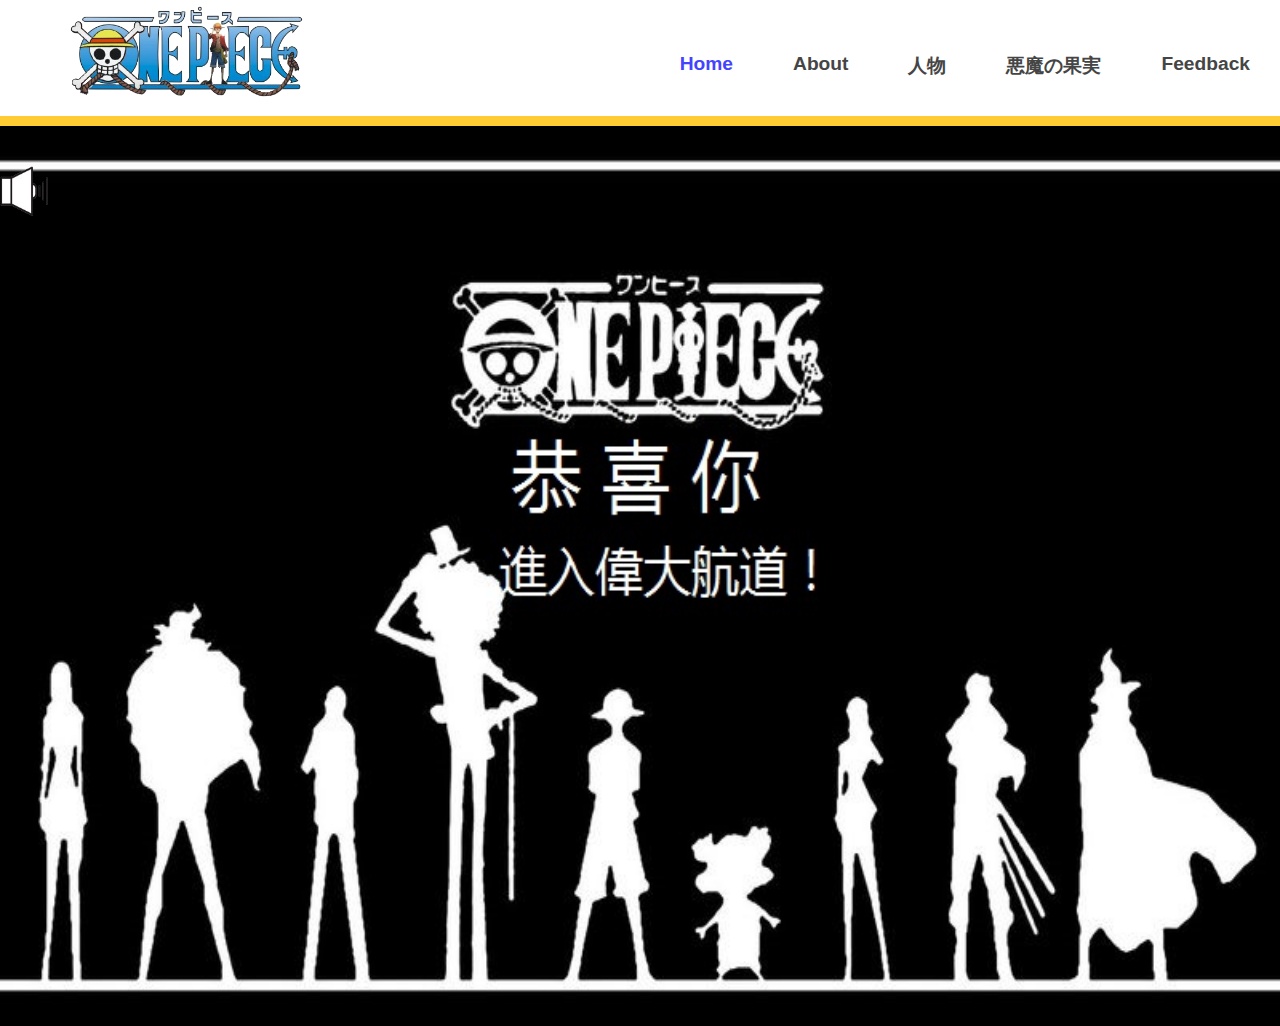
<file: index.html>
<html>
    <title>One Piece!</title>
    <meta http-equiv="Content-Type" content="text/html; charset=UTF-8">
    <link rel="stylesheet" href="css/index.css" />
    <head>
    <script type="text/javascript">
    function playPause() {    
    var music = document.getElementById('music2');    
    var music_btn = document.getElementById('music_btn2');    
    if (music.paused){    
        music.play();    
        music_btn.src = 'image/play1.png';    
    }    
    else{    
        music.pause();    
        music_btn.src = 'image/stop1.png';     
    }    
}      
    </script>
    </head> 
<body>
    <div class="header" id="top">
        <div class="wrap">
			<div class="logo">
				<a href="index.html"><img src="image/logo.png" title="logo" /></a>
			</div>
        </div>
    <div class="top-nav">
        <ul>
            <li class="active"><a href="index.html">Home</a></li>
            <li><a href="about.html">About</a></li>
            <li><a href="character.html">人物</a></li>
            <li><a href="fruit.html">悪魔の果実</a></li>
            <li><a href="feedback.html">Feedback</a></li>
        </ul>
            </div> 
        <div class="clear"></div>
    </div>
    <div class="background">  
		<img src="image/bg01new.jpg" height="100%" width="100%"/> 
	</div>
    <div class="playandstop" style="margin: 40px auto;">
        <audio id="music2" src="sound/index.mp3"  autoplay="autoplay" loop="loop"></audio>   
        <a href="javascript:playPause();"><img src="image/play1.png" width="48" height="50" id="music_btn2" border="0"></a> 
    </div>

</body>
</html>
</file>
<file: css/index.css>
body,div{
    margin:0;
    padding:0;
    border:0;
    font-size:100%;
    font:inherit;
    vertical-align:baseline;
}
.clear{clear:both;}
h1{
    font-size: 100px;
    color: white;
}
h2{
    font-size: 50px;
    color: white;
}
.body{
    color: #F4F4F4;
}
.top-nav ul li a{
	font-family: 'PT Sans Narrow', sans-serif;
	padding: 37px 30px;
	display: block;
	-webkit-transition: all 0.3s ease-out;
	-moz-transition: all 0.3s ease-out;
	-ms-transition: all 0.3s ease-out;
	-o-transition: all 0.3s ease-out;
	transition: all 0.3s ease-out;
	color: #454545;
	font-size: 1.2em;
}
.top-nav li> a:hover {
	color: #FFF;
	background:#454545;
}
a{text-decoration:none;}
nav.vertical ul li{	display:block;}/* vertical menu */
nav.horizontal ul li{	display: inline-block;}/* horizontal menu */
.top-nav{
	float:right;
    margin: :-10px 0px 0px 0px;
}
.top-nav ul li{
	display:inline-block;
	float:left;
}
.top-nav ul li a{
	padding: 37px 30px;
	display: block;
	color: #454545;
	font-size: 1.2em;
    font-weight: bold;
}
.top-nav li.active> a{
    color: #4444FF;
}
 .wrap{
 	width:90%;
 	margin:0 auto;
 }
.header {
	border-bottom: 10px solid #FFCC33;
}
.logo{
	float:left;
	margin: -10px 0px 0px 0px;
}
.logo img{
    width: 245px;
}

.indexgifright{
    bottom:0px;
    right:0px;
    position:fixed;
}   
.background{
    position:absolute; 
    width:100%; 
    height:100%; 
    z-index:-1;
}
.word{
    text-align:inherit;
    margin: 220px 0px 0px 0px;
}
</file>
